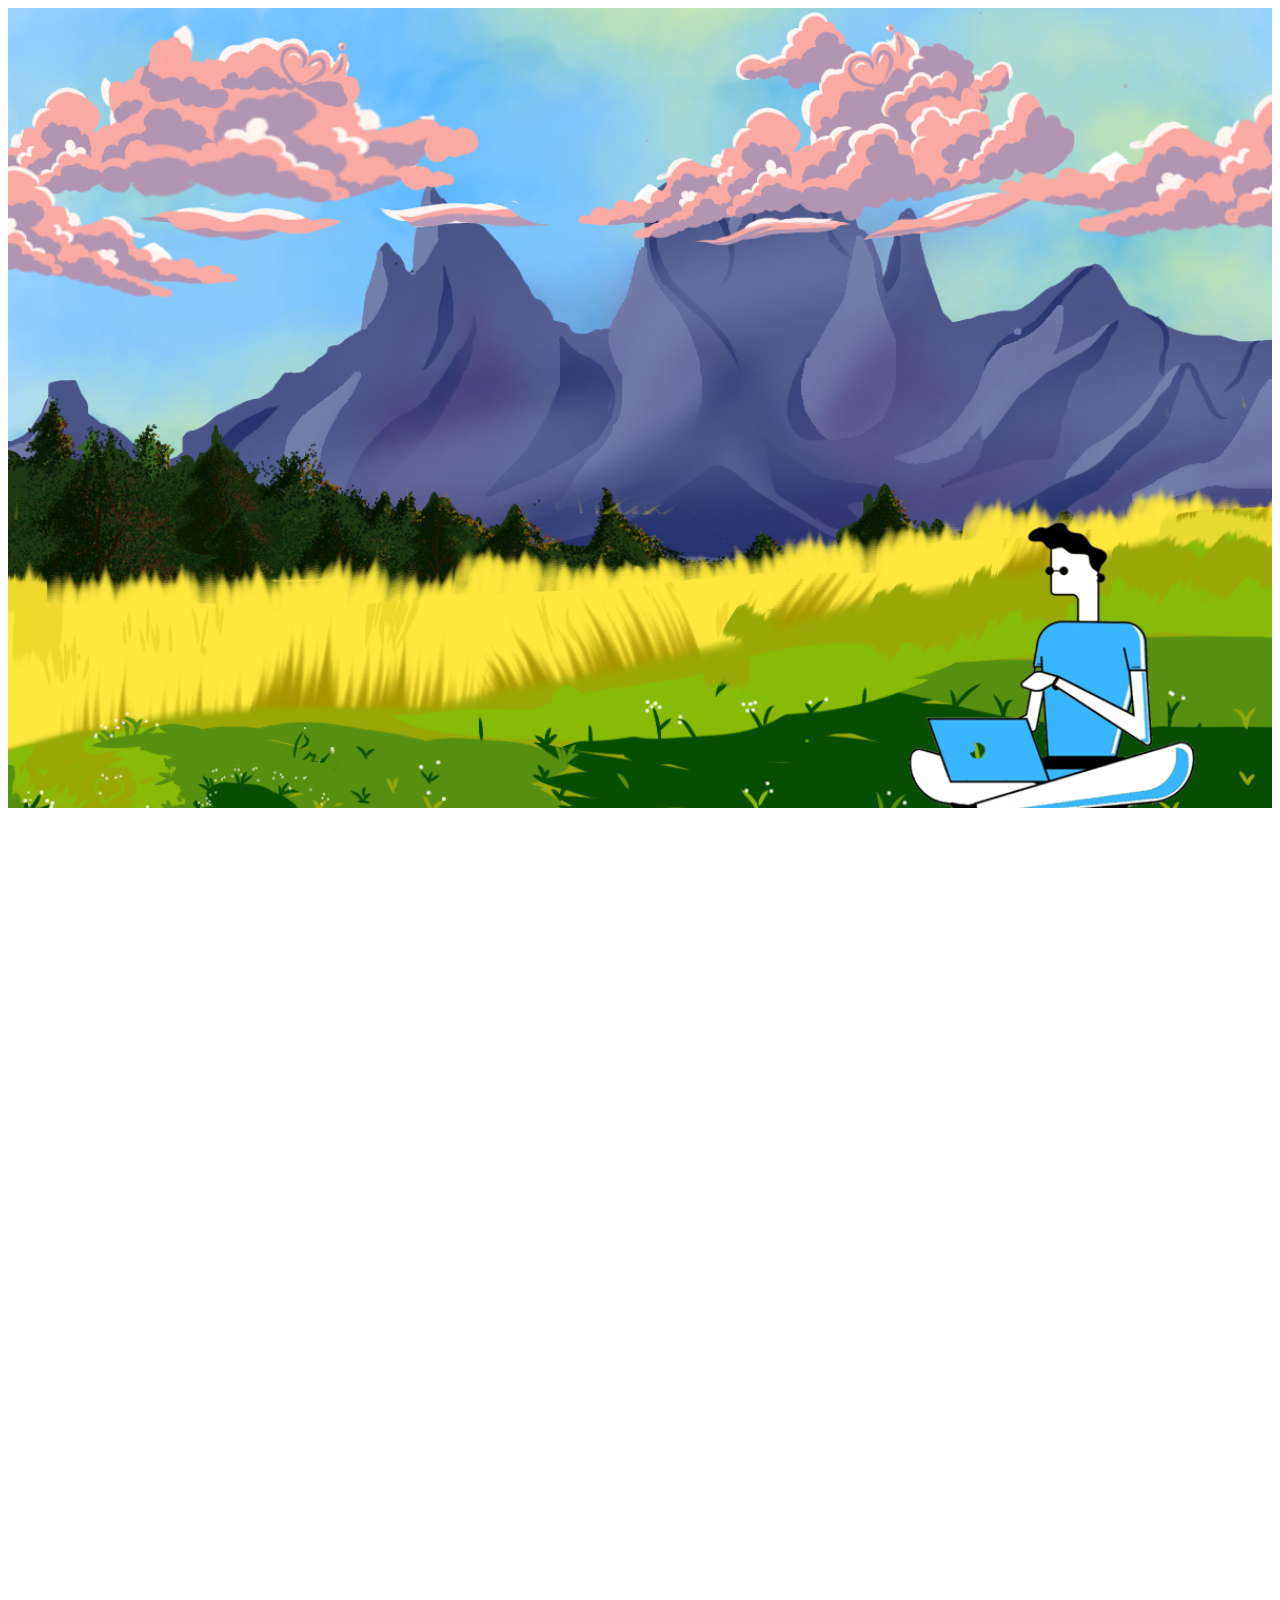
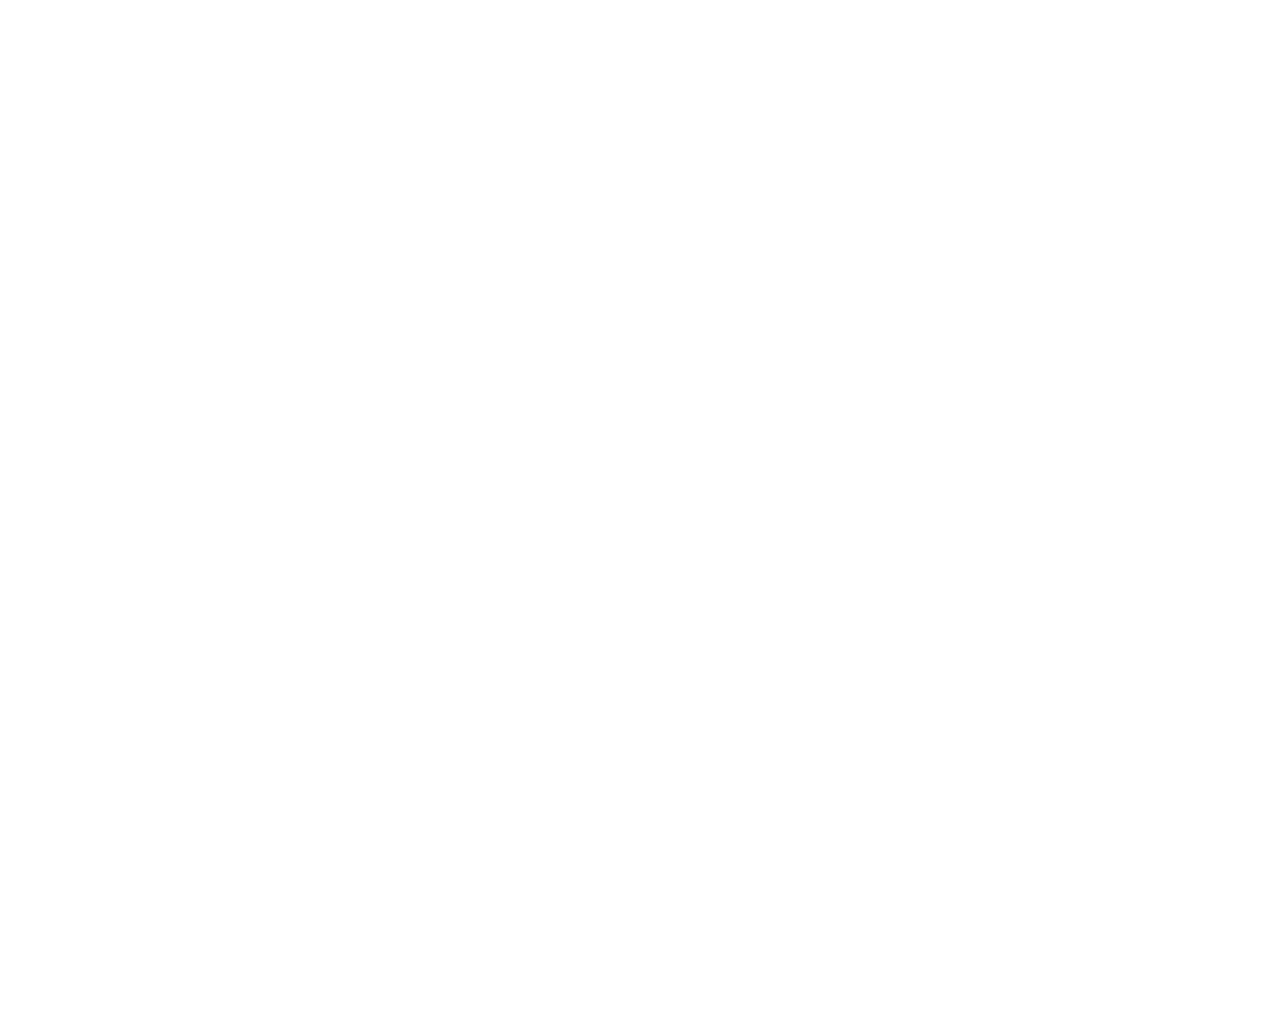
<file: parallax/index.html>
<!DOCTYPE html>
<html>

<head>
  <meta charset="UTF-8">
  <meta name="viewport"
        content="width=device-width, initial-scale=1">
  <title></title>
  <style>
    main {
      overflow: hidden;
      width: 100%;
      height: 800px;
    }

    img {
      display: block;
      width: 100%;
    }

    .hero {
      position: relative;
      width: 100%;
    }

    .hero:after {
      content: "";
      top: 0;
      bottom: 0;
      right: 0;
      left: 0;
      position: absolute;
      z-index: 7;
      backdrop-filter: blur(6px);

    }

    .hero>img {
      position: absolute;
    }

    .h-100 {
      height: 100vh;
    }

    #ground {
      top: 70px;
    }

    #sky {
      z-index: -2;
    }

    #pritam {
      z-index: 2;
    }
  </style>
</head>

<body>
  <main>

    <div class="hero">
      <img src="../assets/images/mountain.png"
           alt="mountain.png"
           id="mountain">
      <img src="../assets/images/trees.png"
           alt="trees.png"
           id="trees">
      <img src="../assets/images/cloud.png"
           alt="cloud.png"
           id="cloud">
      <img src="../assets/images/sky.png"
           alt="sky.png"
           id="sky">
      <img src="../assets/images/ground.png"
           alt="ground.png"
           id="ground">
      <img src="../assets/images/pritam-2.png"
           alt="pritam.png"
           id="pritam">
    </div>
  </main>

  <div class="h-100"></div>
  <div class="h-100"></div>
</body>
<script>
  let mountain = document.getElementById('mountain')
  let trees = document.getElementById('trees')
  let ground = document.getElementById('ground')
  let pritam = document.getElementById('pritam')
  let cloud = document.getElementById('cloud')
  window.addEventListener('scroll', () => {
    let y = window.scrollY
    if (y < 50) {
      mountain.style.top = y + "px"

    }
    let a = (0.04 * y)
    if (a > 1) {
      cloud.style.scale = a
    }
    if (a > 1 && a < 1.2) {
      // ground.style.scale = a
      // pritam.style.scale = a

    }

    if (a > 1 && a < 1.4) { }

    //trees.style.scale = 1 + (y / 1000)
    pritam.style.scale = 1 + (y / 700)
    ground.style.scale = 1 + (y / 700)

    cloud.style.top = (y * 1.2) + 'px'


    console.log({ a })

  })
</script>

</html>
</file>
